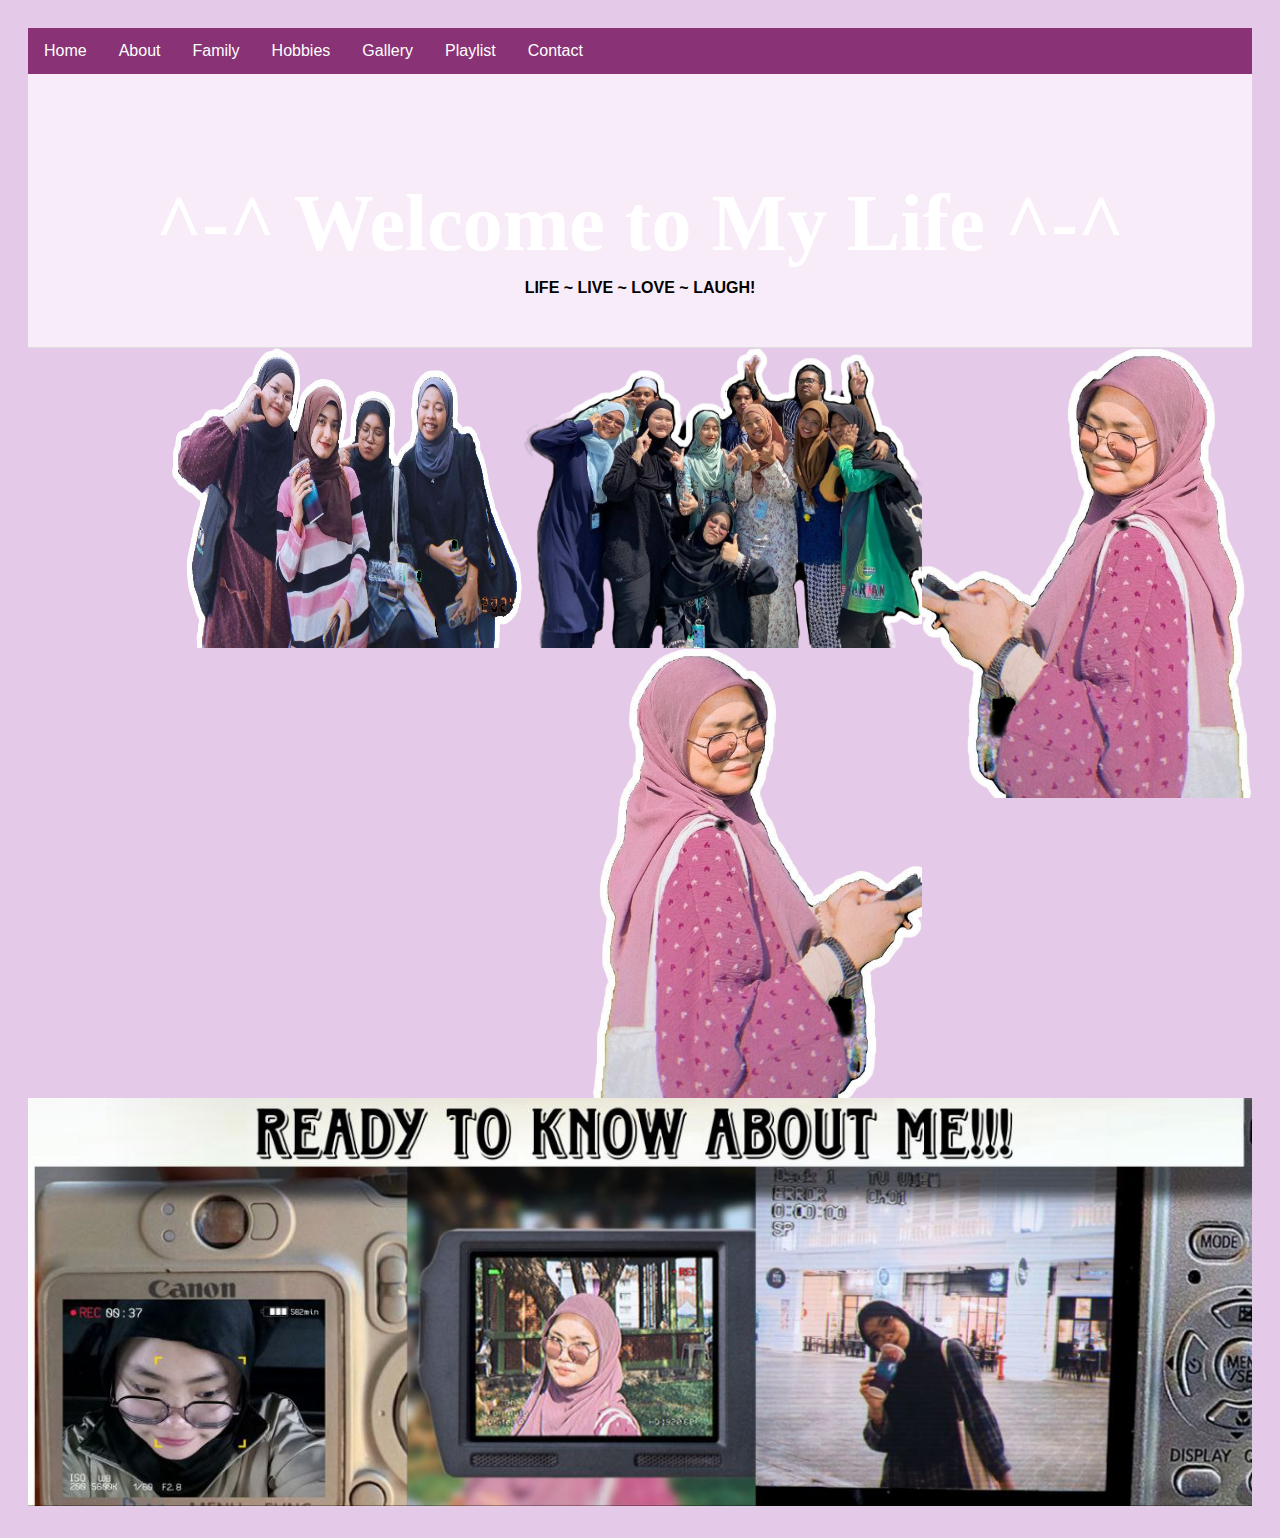
<file: index.html>
<!DOCTYPE html>
<html>
<head>

<meta name="viewport" content="width=device-width, initial-scale=1">
<title>Home - My Website</title>
<link rel="stylesheet" href="resource/css/mystyle.css">
</head>
<body>
<button onclick="topFunction()" id="myBtn" title="Go to top">Top</button>

<script>
let mybutton = document.getElementById("myBtn");
window.onscroll = function() {scrollFunction()};

function scrollFunction() {
  if (document.body.scrollTop > 20 || document.documentElement.scrollTop > 20) {
    mybutton.style.display = "block";
  } else {
    mybutton.style.display = "none";
  }
}

// When the user clicks on the button, scroll to the top of the document
function topFunction() {
  document.body.scrollTop = 0;
  document.documentElement.scrollTop = 0;
}
</script> 

   
<ul>
   <li style="float:left"><a class="active" href="index.html">Home</a></li>
   <li style="float:left"><a class="active" href="about.html">About</a></li>
   <li style="float:left"><a class="active" 
href="family.html">Family</a></li>
   <li style="float:left"><a class="active" href="hobbies.html">Hobbies</a></li>
   <li style="float:left"><a class="active" href="gallery.html">Gallery</a></li>
   <li style="float:left"><a class="active" href="playlist.html">Playlist</a></li>
   <li style="float:left"><a class="active" href="contact.html">Contact</a></li>
</ul>
 
<header>
<b><h1 class="glow">^-^ Welcome to My Life ^-^</h1>
LIFE  ~  LIVE  ~  LOVE  ~  LAUGH! </b>
</header>

<center>
<img src="resource/image/myselfbg1.png" alt="first display in homepage" width="330cm" height="450cm" align="right">
<img src="resource/image/friendbg.png" alt="second display in homepage" width="400cm" height="300cm" align="right">
<img src="resource/image/friendbg1.png" alt="third display in homepage" width="350cm" height="300cm" align="right">
<img src="resource/image/myselfbg2.png" alt="fourth display in homepage" width="330cm" height="450cm" align="right">

<img src="resource/image/home2.jpg" alt="third display in homepage" width="100%">
</center>


</body>
</html>
</file>
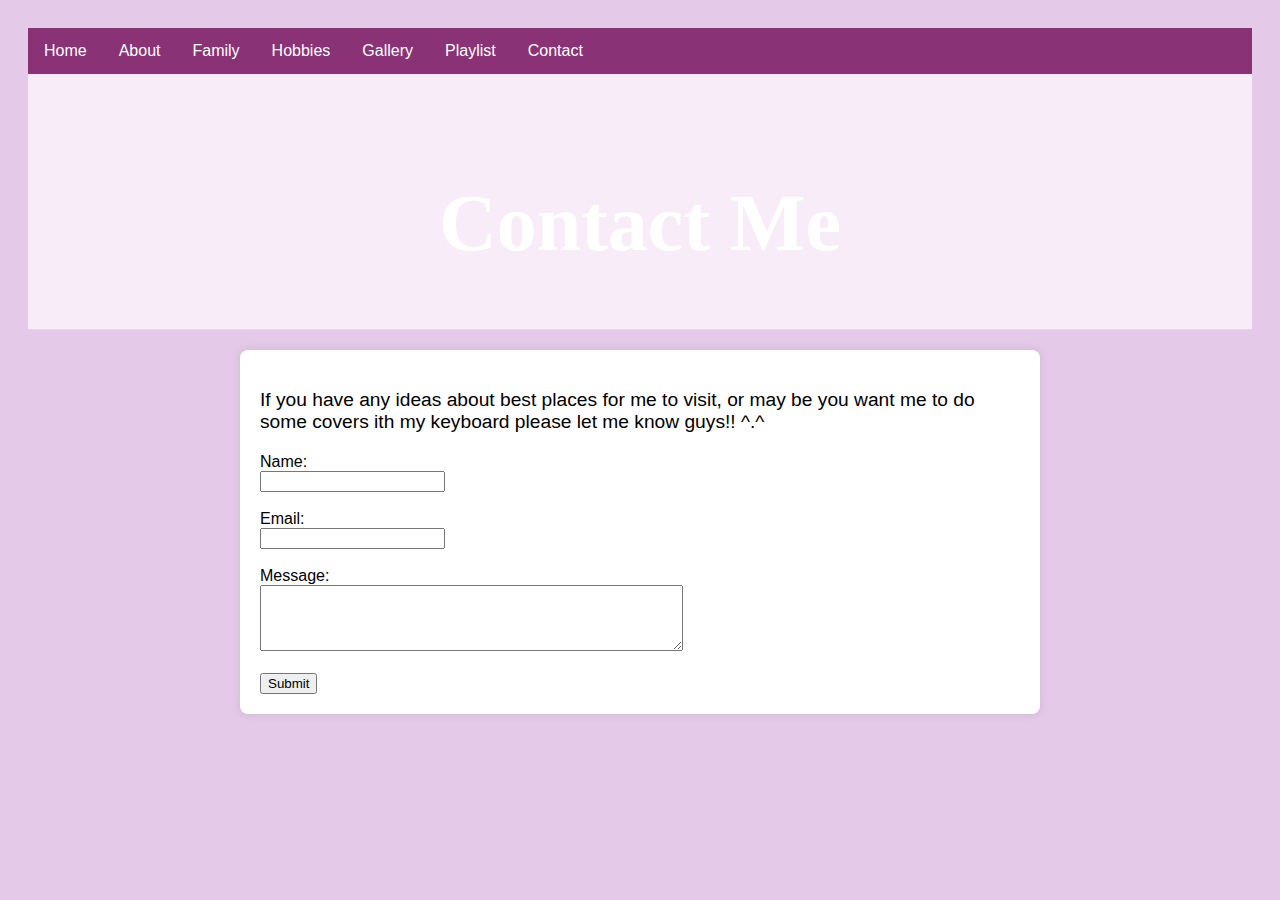
<file: contact.html>
<!DOCTYPE html>
<html lang="en">
<head>
    <meta charset="UTF-8">
    <meta name="viewport" content="width=device-width, initial-scale=1.0">
    <title>Contact - My Website</title>
    <link rel="stylesheet" href="resource/css/mystyle.css">
</head>
<body>
    <nav>
        <ul>
            <li><a href="index.html">Home</a></li>
            <li><a href="about.html">About</a></li>
            <li><a href="family.html">Family</a></li>
            <li><a href="hobbies.html">Hobbies</a></li>
            <li><a href="gallery.html">Gallery</a></li>
            <li><a href="playlist.html">Playlist</a></li>
            <li><a href="contact.html">Contact</a></li>
        </ul>
    </nav>
    <header>
        <h1 class="glow">Contact Me</h1>
    </header>
    <main>
        <p>If you have any ideas about best places for me to visit, or may be you want me to do some covers ith my keyboard please let me know guys!!  ^.^</p>
        <form>
            <label for="name">Name:</label><br>
            <input type="text" id="name" name="name"><br><br>
            <label for="email">Email:</label><br>
            <input type="email" id="email" name="email"><br><br>
            <label for="message">Message:</label><br>
            <textarea id="message" name="message" rows="4" cols="50"></textarea><br><br>
            <input type="submit" value="Submit">
        </form>
    </main>
</body>
</html>
</file>
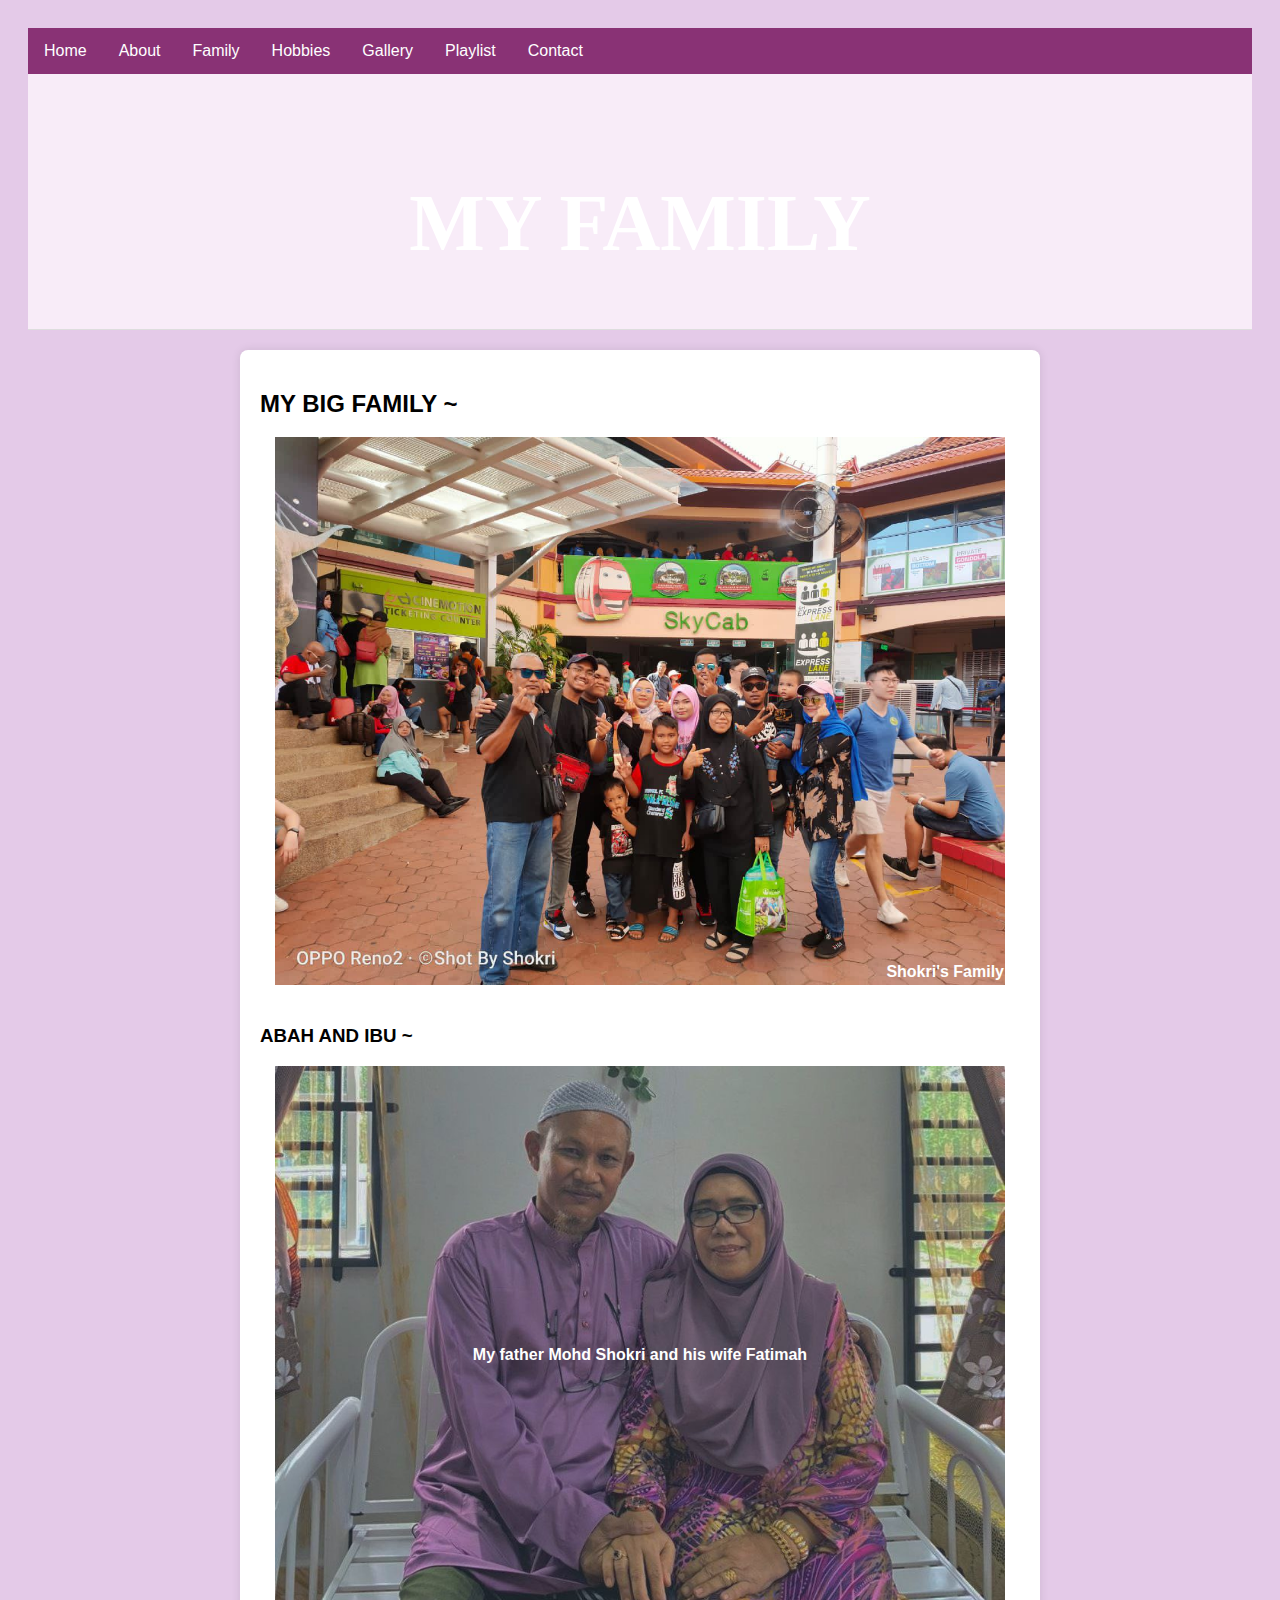
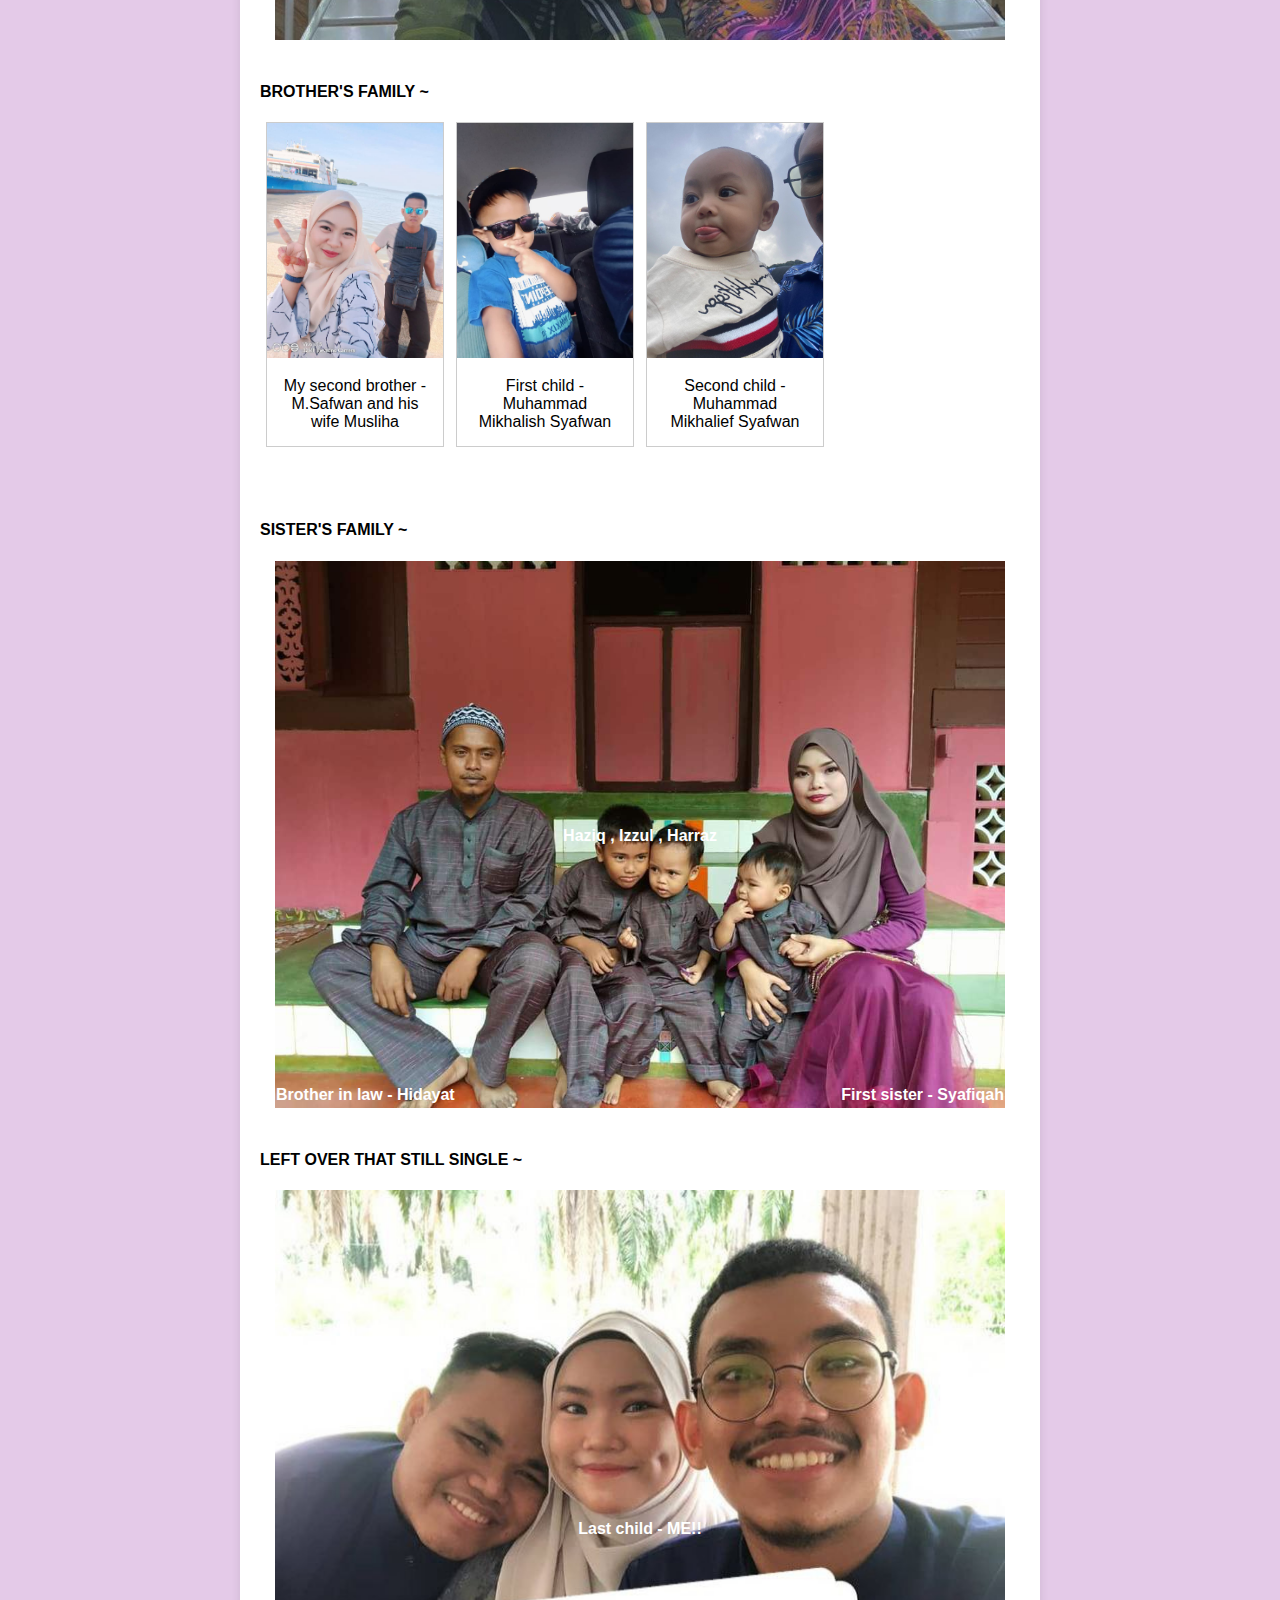
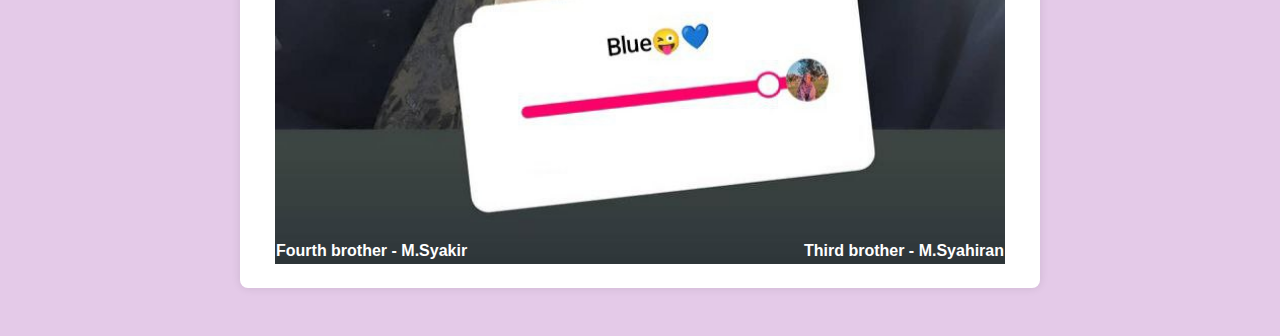
<file: family.html>
<!DOCTYPE html>
<html lang="en">
<head>
    <meta charset="UTF-8">
    <meta name="viewport" content="width=device-width, initial-scale=1.0">
    <title>Family - My Website</title>
    <link rel="stylesheet" href="resource/css/mystyle.css">
</head>
<body>
    <nav>
        <ul>
            <li><a href="index.html">Home</a></li>
            <li><a href="about.html">About</a></li>
            <li><a href="family.html">Family</a></li>
            <li><a href="hobbies.html">Hobbies</a></li>
            <li><a href="gallery.html">Gallery</a></li>
            <li><a href="playlist.html">Playlist</a></li>
            <li><a href="contact.html">Contact</a></li>
        </ul>
    </nav>
    <header>
        <h1 class="glow">MY FAMILY</h1>
    </header>

<main>
<h2>MY BIG FAMILY ~ </h2>

<div class="container">
  <img src="resource/image/myfamily.jpg" alt="my family" style="width:96%">
  <div class="bottom-right"><b>Shokri's Family</b></div>
</div>

<br>

<h3>ABAH AND IBU ~ </h3>

<div class="container">
  <img src="resource/image/ibuabah.jpg" alt="my family" style="width:96%">
  <div class="centered"><b>My father Mohd Shokri and his wife Fatimah</b></div>
</div>

<br>

 <h4>BROTHER'S FAMILY ~ </h4>

<div class="responsive">
<div class="gallery">
<a target="_blank" href="resource/image/familyangah1.jpg">
<img src="resource/image/familyangah1.jpg" alt="angah and his wife" width="600" height="500">
</a>
<div class="desc">My second brother - M.Safwan and his wife Musliha</div>
</div>
</div>

<div class="responsive">
<div class="gallery">
<a target="_blank" href="resource/image/anak1.jpg">
<img src="resource/image/anak1.jpg" alt="angah's first son" width="600" height="500">
</a>
<div class="desc">First child - Muhammad Mikhalish Syafwan</div>
</div>
</div>

<div class="responsive">
<div class="gallery">
<a target="_blank" href="resource/image/anak2.jpg">
<img src="resource/image/anak2.jpg" alt="angah's sec son" width="600" height="500">
</a>
<div class="desc">Second child - Muhammad Mikhalief Syafwan</div>
</div>
</div>

<br><br><br><br><br><br><br><br><br><br><br><br><br><br><br><br><br><br><br><br><br>

<h4>SISTER'S FAMILY ~ </h4>

<b>
<div class="container">
  <img src="resource/image/familyakak1.jpg" alt="sister's family" style= "width:96%">
  <div class="centered">Haziq , Izzul , Harraz </div>
  <div class="bottom-right">First sister - Syafiqah</div>
  <div class="bottom-left">Brother in law - Hidayat</div>
</div>
</b>

<br>

<h4>LEFT OVER THAT STILL SINGLE ~ </h4>

<b>
<div class="container">
  <img src="resource/image/leftover.jpg" alt="sister's family" style= "width:96%">
  <div class="bottom-left">Fourth brother - M.Syakir</div>
  <div class="centered">Last child - ME!!</div>
  <div class="bottom-right">Third brother - M.Syahiran</div>
</div>
</b>



</main>

</body>
</html>
</file>
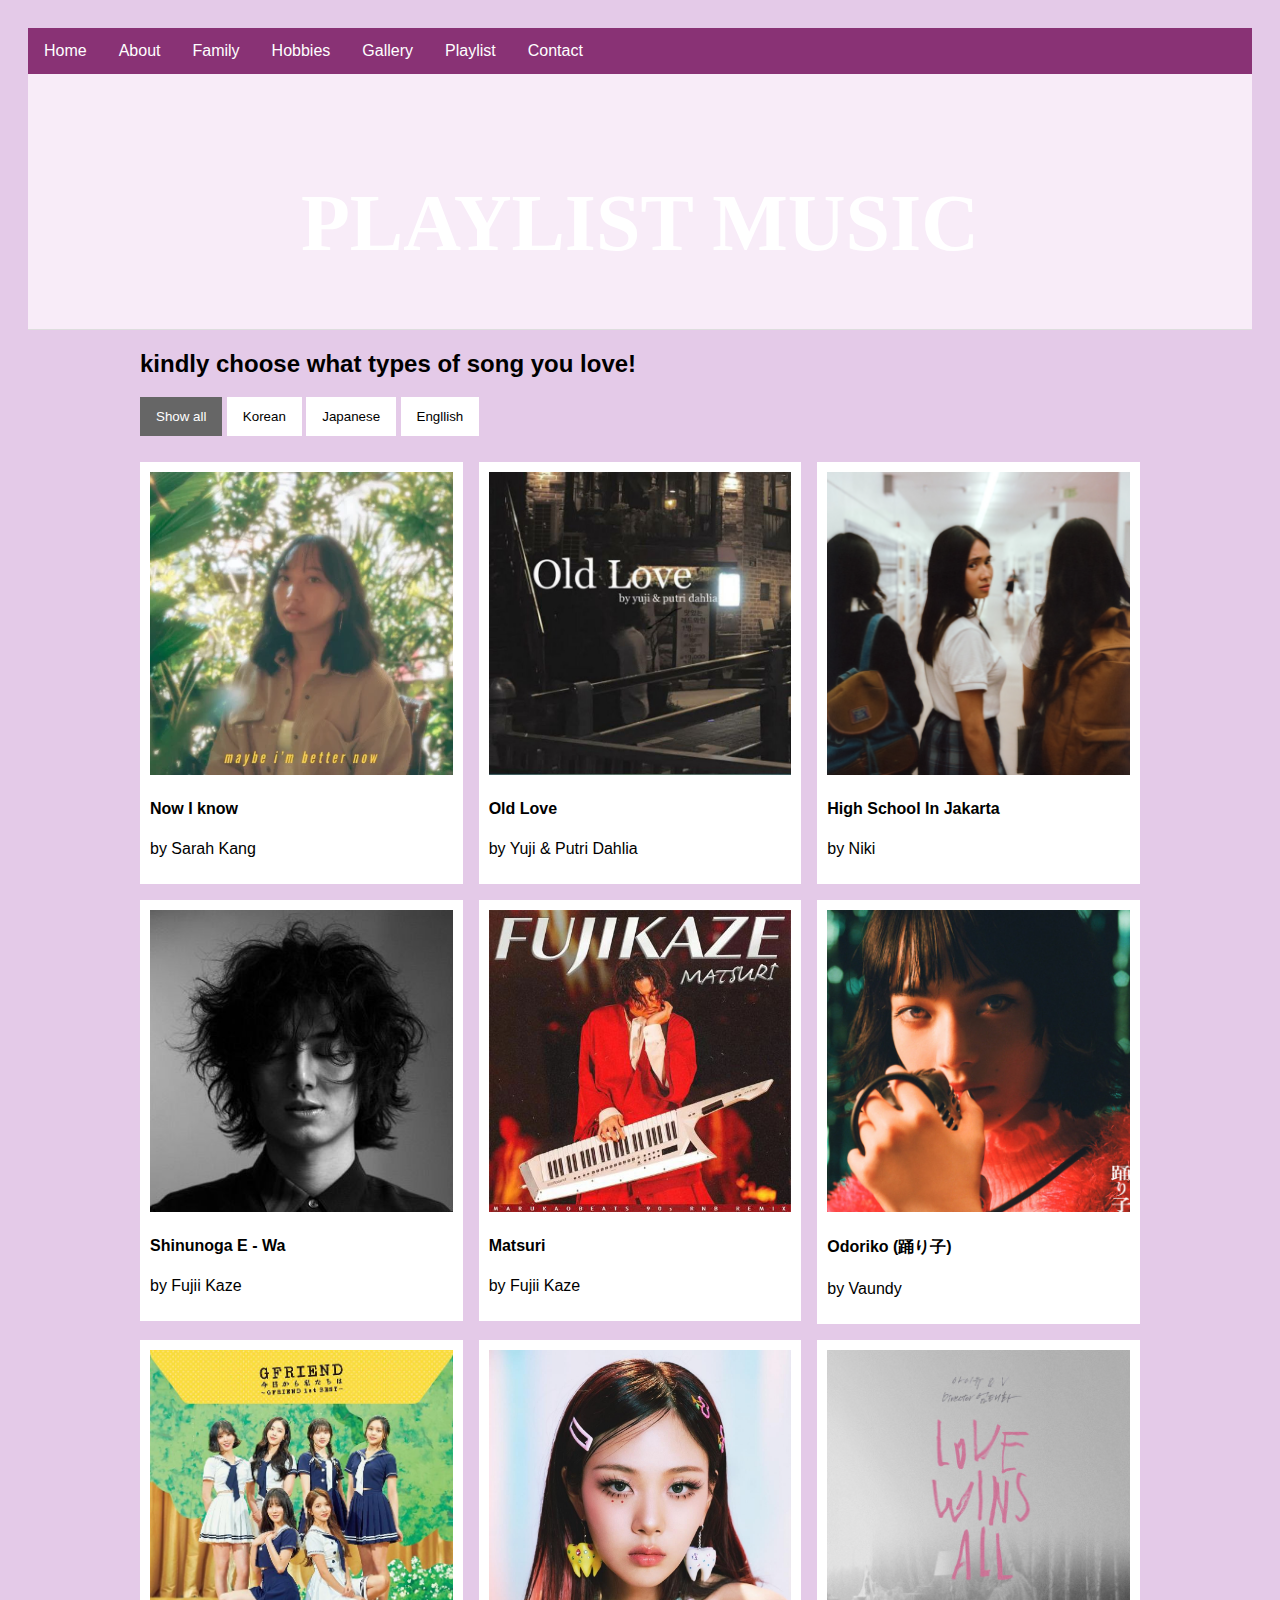
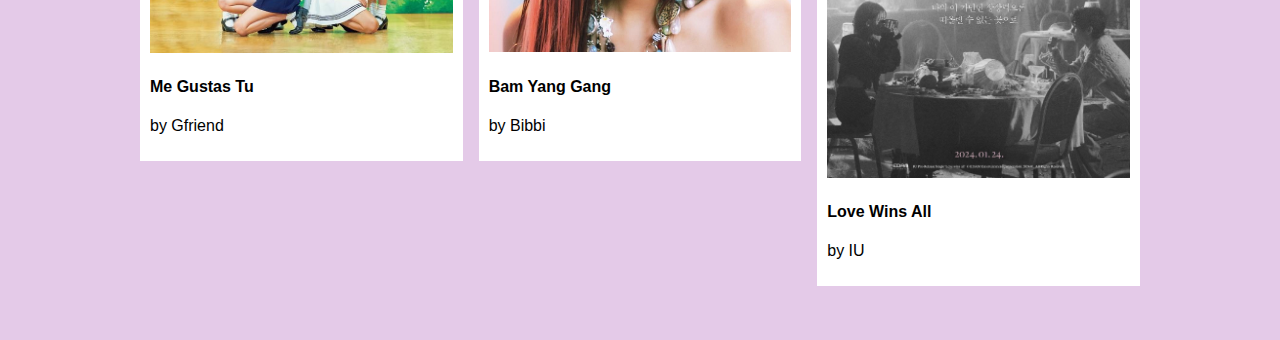
<file: playlist.html>
<!DOCTYPE html>
<html lang="en">
<head>
    <meta charset="UTF-8">
    <meta name="viewport" content="width=device-width, initial-scale=1.0">
    <title>Playlist - My Website</title>
    <link rel="stylesheet" href="resource/css/mystyle.css">
</head>
<body>
    <nav>
        <ul>
            <li><a href="index.html">Home</a></li>
            <li><a href="about.html">About</a></li>
            <li><a href="family.html">Family</a></li>
            <li><a href="hobbies.html">Hobbies</a></li>
            <li><a href="gallery.html">Gallery</a></li>
            <li><a href="playlist.html">Playlist</a></li>
            <li><a href="contact.html">Contact</a></li>
        </ul>
    </nav>
    <header>
        <h1 class="glow">PLAYLIST MUSIC</h1>
    </header>

<!-- MAIN (Center website) -->
<div class="main">

<h2>kindly choose what types of song you love!</h2>

<div id="myBtnContainer">
  <button class="btn active" onclick="filterSelection('all')"> Show all</button>
  <button class="btn" onclick="filterSelection('Korean')"> Korean</button>
  <button class="btn" onclick="filterSelection('Japanese')"> Japanese</button>
  <button class="btn" onclick="filterSelection('English')"> Engllish</button>
</div>

<!-- Portfolio Gallery Grid -->
<div class="row">
  <div class="column English">
    <div class="content">
      <img src="resource/image/english1.jpg" alt="now i know" style="width:100%">
      <h4>Now I know</h4>
      <p>by Sarah Kang</p>
    </div>
  </div>
  <div class="column English">
    <div class="content">
    <img src="resource/image/english2.jpg" alt="old love" style="width:100%">
      <h4>Old Love</h4>
      <p>by Yuji & Putri Dahlia</p>
    </div>
  </div>
  <div class="column English">
    <div class="content">
    <img src="resource/image/english3.jpg" alt="high school in jakarta" style="width:100%">
      <h4>High School In Jakarta</h4>
      <p>by Niki</p>
    </div>
  </div>
  

  <div class="column Japanese">
    <div class="content">
      <img src="resource/image/japan1.jpg" alt="shinunoga e-wa" style="width:100%">
      <h4>Shinunoga E - Wa</h4>
      <p>by Fujii Kaze</p>
    </div>
  </div>
  <div class="column Japanese">
    <div class="content">
    <img src="resource/image/japan2.jpg" alt="Matsuri" style="width:100%">
      <h4>Matsuri</h4>
      <p>by Fujii Kaze</p>
    </div>
  </div>
  <div class="column Japanese">
    <div class="content">
    <img src="resource/image/japan3.jpg" alt="odoriko" style="width:100%">
      <h4>Odoriko (踊り子)</h4>
      <p>by Vaundy</p>
    </div>
  </div>


  <div class="column Korean">
    <div class="content">
      <img src="resource/image/korea1.jpg" alt="Me Gustas Tu" style="width:100%">
      <h4>Me Gustas Tu</h4>
      <p>by Gfriend</p>
    </div>
  </div>
  <div class="column Korean">
    <div class="content">
    <img src="resource/image/korea2.jpg" alt="Bam Yang Gang" style="width:100%">
      <h4>Bam Yang Gang</h4>
      <p>by Bibbi</p>
    </div>
  </div>
  <div class="column Korean">
    <div class="content">
    <img src="resource/image/korea3.jpg" alt="Love Wins All" style="width:100%">
      <h4>Love Wins All</h4>
      <p>by IU</p>
    </div>
  </div>
<!-- END GRID -->
</div>

<!-- END MAIN -->
</div>

<script>
filterSelection("all")
function filterSelection(c) {
  var x, i;
  x = document.getElementsByClassName("column");
  if (c == "all") c = "";
  for (i = 0; i < x.length; i++) {
    w3RemoveClass(x[i], "show");
    if (x[i].className.indexOf(c) > -1) w3AddClass(x[i], "show");
  }
}

function w3AddClass(element, name) {
  var i, arr1, arr2;
  arr1 = element.className.split(" ");
  arr2 = name.split(" ");
  for (i = 0; i < arr2.length; i++) {
    if (arr1.indexOf(arr2[i]) == -1) {element.className += " " + arr2[i];}
  }
}

function w3RemoveClass(element, name) {
  var i, arr1, arr2;
  arr1 = element.className.split(" ");
  arr2 = name.split(" ");
  for (i = 0; i < arr2.length; i++) {
    while (arr1.indexOf(arr2[i]) > -1) {
      arr1.splice(arr1.indexOf(arr2[i]), 1);     
    }
  }
  element.className = arr1.join(" ");
}


// Add active class to the current button (highlight it)
var btnContainer = document.getElementById("myBtnContainer");
var btns = btnContainer.getElementsByClassName("btn");
for (var i = 0; i < btns.length; i++) {
  btns[i].addEventListener("click", function(){
    var current = document.getElementsByClassName("active");
    current[0].className = current[0].className.replace(" active", "");
    this.className += " active";
  });
}
</script>


</body>
</html>
</file>
<file: resource/css/mystyle.css>
/* Navigation Bar */
ul {
  list-style-type: none;
  margin: 0;
  padding: 0;
  overflow: hidden;
  background-color: #893275;
}

li {
  float: left;
}

li a {
  display: block;
  color: white;
  text-align: center;
  padding: 14px 16px;
  text-decoration: none;
}

li a:hover {
  background-color: #EFAEF1;
}

body  {
    background-color: #F7CDF8;
}

/*Scrolling button*/
#myBtn {
  display: none;
  position: fixed;
  bottom: 20px;
  right: 30px;
  z-index: 99;
  font-size: 22px;
  border: none;
  outline: none;
  background-color: #893275;
  color: white;
  cursor: pointer;
  padding: 25px;
  border-radius: 50px;
}

#myBtn:hover {
  background-color: #EFAEF1;
}


/*Glowing Text*/

.glow {
  font-size: 80px;
  color: #fff;
  text-align: center;
  animation: glow 1s ease-in-out infinite alternate;
}

@-webkit-keyframes glow {
  from {
    text-shadow: 0 0 10px #fff, 0 0 20px #fff, 0 0 30px #e60073, 0 0 40px #e60073, 0 0 50px #e60073, 0 0 60px #e60073, 0 0 70px #e60073;
  }
  
  to {
    text-shadow: 0 0 20px #fff, 0 0 30px #ff4da6, 0 0 40px #ff4da6, 0 0 50px #ff4da6, 0 0 60px #ff4da6, 0 0 70px #ff4da6, 0 0 80px #ff4da6;
  }
}

/* Header Styling */
header {
    text-align: center;
    padding: 50px 0;
    background: #F8ECF8;
    border-bottom: 1px solid #ddd;
}

header h1 {
    font-size: 3em;
    margin-bottom: 10px;
    font-family: 'Georgia', serif;
}

/* Main Content Styling */
main {
    padding: 20px;
    max-width: 800px;
    margin: 20px auto;
    background: #fff;
    border-radius: 8px;
    box-shadow: 0 0 10px rgba(0, 0, 0, 0.1);
}

main p {
    font-size: 1.2em;
    margin-bottom: 20px;
}

/* Image Gallery */
div.gallery {
  border: 1px solid #ccc;
}

div.gallery:hover {
  border: 1px solid #777;
}

div.gallery img {
  width: 100%;
  height: auto;
}

div.desc {
  padding: 15px;
  text-align: center;
}

* {
  box-sizing: border-box;
}

.responsive {
  padding: 0 6px;
  float: left;
  width: 24.99999%;
}

@media only screen and (max-width: 700px) {
  .responsive {
    width: 49.99999%;
    margin: 6px 0;
  }
}

@media only screen and (max-width: 500px) {
  .responsive {
    width: 100%;
  }
}

.clearfix:after {
  content: "";
  display: table;
  clear: both;
}

/* Text Over Image */
.container {
  position: relative;
  text-align: center;
  color: white;
}

.bottom-left {
  position: absolute;
  bottom: 8px;
  left: 16px;
}

.top-left {
  position: absolute;
  top: 8px;
  left: 16px;
}

.top-right {
  position: absolute;
  top: 8px;
  right: 16px;
}

.bottom-right {
  position: absolute;
  bottom: 8px;
  right: 16px;
}

.centered {
  position: absolute;
  top: 50%;
  left: 50%;
  transform: translate(-50%, -50%);
}

/*Horizontol Gallerry Scroll*/

div.scroll-container {
  background-color: #b05da9;
  overflow: auto;
  white-space: nowrap;
  padding: 10px;
}

div.scroll-container img {
  padding: 10px;
}

/*Gallery filtering*/
* {
  box-sizing: border-box;
}

body {
  background-color: #e4cae8;
  padding: 20px;
  font-family: Arial;
}

/* Center website */
.main {
  max-width: 1000px;
  margin: auto;
}

h1 {
  font-size: 50px;
  word-break: break-all;
}

.row {
  margin: 10px -16px;
}

/* Add padding BETWEEN each column */
.row,
.row > .column {
  padding: 8px;
}

/* Create three equal columns that floats next to each other */
.column {
  float: left;
  width: 33.33%;
  display: none; /* Hide all elements by default */
}

/* Clear floats after rows */ 
.row:after {
  content: "";
  display: table;
  clear: both;
}

/* Content */
.content {
  background-color: white;
  padding: 10px;
}

/* The "show" class is added to the filtered elements */
.show {
  display: block;
}

/* Style the buttons */
.btn {
  border: none;
  outline: none;
  padding: 12px 16px;
  background-color: white;
  cursor: pointer;
}

.btn:hover {
  background-color: #ddd;
}

.btn.active {
  background-color: #666;
  color: white;
}
</file>
